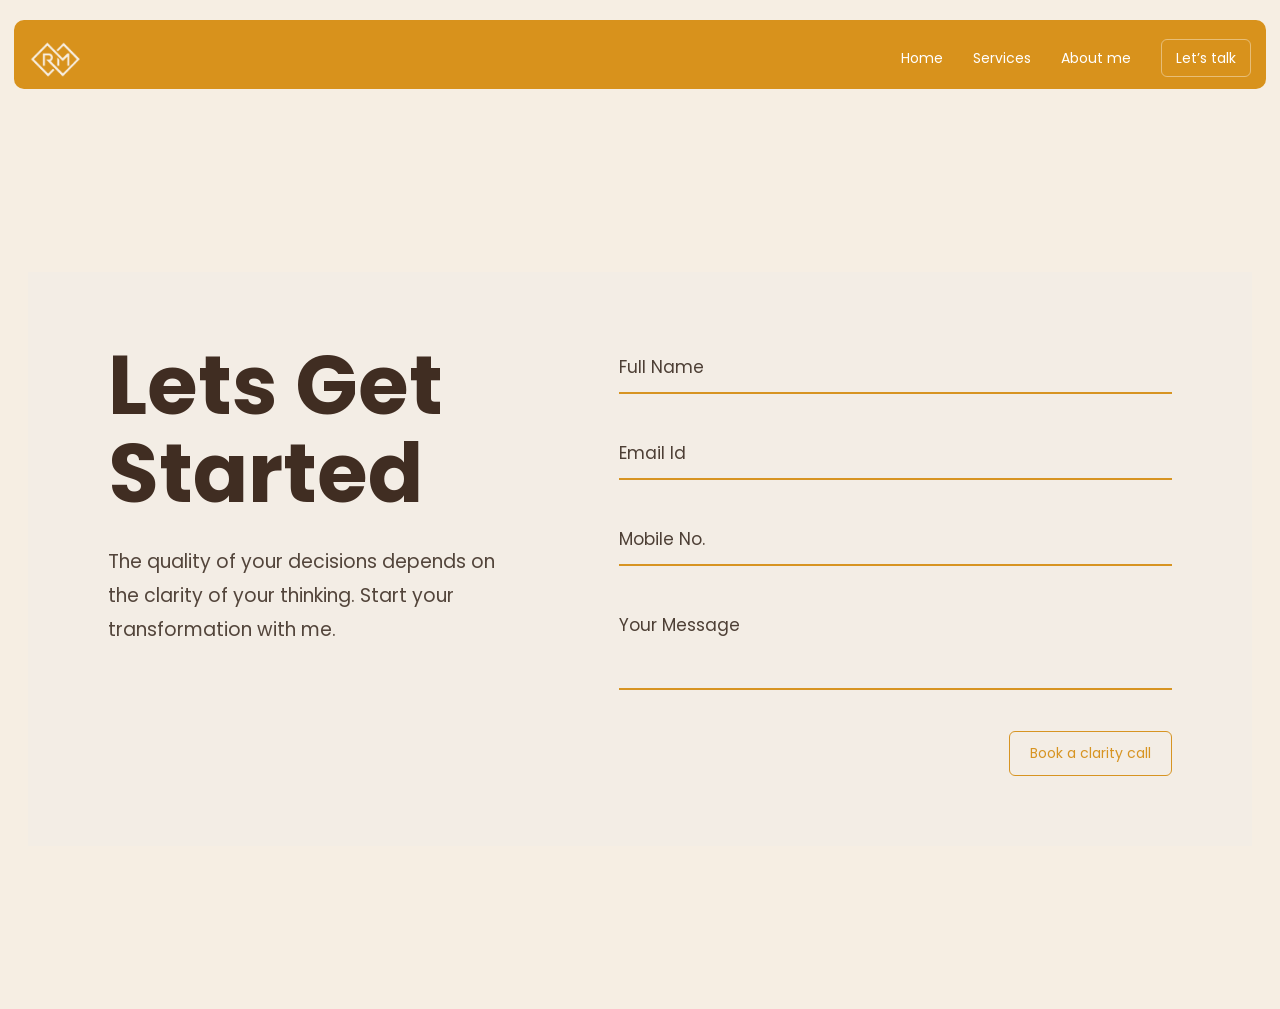
<file: form.html>
<!doctype html>
<html lang="en">
  <head>
    <meta charset="UTF-8" />
    <meta name="viewport" content="width=device-width, initial-scale=1.0" />
    <title>Services</title>
    <link rel="icon" type="image/png" href="assets/images/logo-navbar.png" />
    <link rel="stylesheet" href="assets/css/style.css" />
 
    <style></style>
  </head>
  <body>
    <header class="rm-header">
  <nav class="rm-navbar">

    <!-- FIX: checkbox outside -->
    <input type="checkbox" id="rm-toggle">

    <div class="rm-nav-top">
      <div class="rm-logo">
        <img src="assets/images/rachna-logo.png" alt="logo">
      </div>

      <!-- hamburger -->
      <label for="rm-toggle" class="rm-hamburger">☰</label>
    </div>

    <ul class="rm-menu">
      <li><a href="index.html">Home</a></li>
      <li><a href="services.html">Services</a></li>
      <li><a href="about.html">About me</a></li>
      <li><a href="form.html" class="rm-btn">Let’s talk</a></li>
    </ul>

  </nav>
</header>
    <section class="rm-contact-page">
      <div class="rm-contact-box">
        <!-- Left Side -->
        <div class="rm-contact-left">
          <h1>Lets Get<br />Started</h1>

          <p>
            The quality of your decisions depends on the clarity of your
            thinking. Start your transformation with me.
          </p>
        </div>

        <!-- Right Side -->
        <div class="rm-contact-right">
          <form>
            <div class="rm-field">
              <input type="text" placeholder="Full Name" />
            </div>

            <div class="rm-field">
              <input type="email" placeholder="Email Id" />
            </div>

            <div class="rm-field">
              <input type="text" placeholder="Mobile No." />
            </div>

            <div class="rm-field">
              <textarea placeholder="Your Message"></textarea>
            </div>

            <div class="rm-btn-area">
              <button type="submit" class="rm-outline-btn">
                Book a clarity call
              </button>

              <!-- <button type="submit" class="rm-fill-btn">
                Book a clarity call
              </button> -->
            </div>
          </form>
        </div>
      </div>
    </section>
  </body>
</html>
</file>
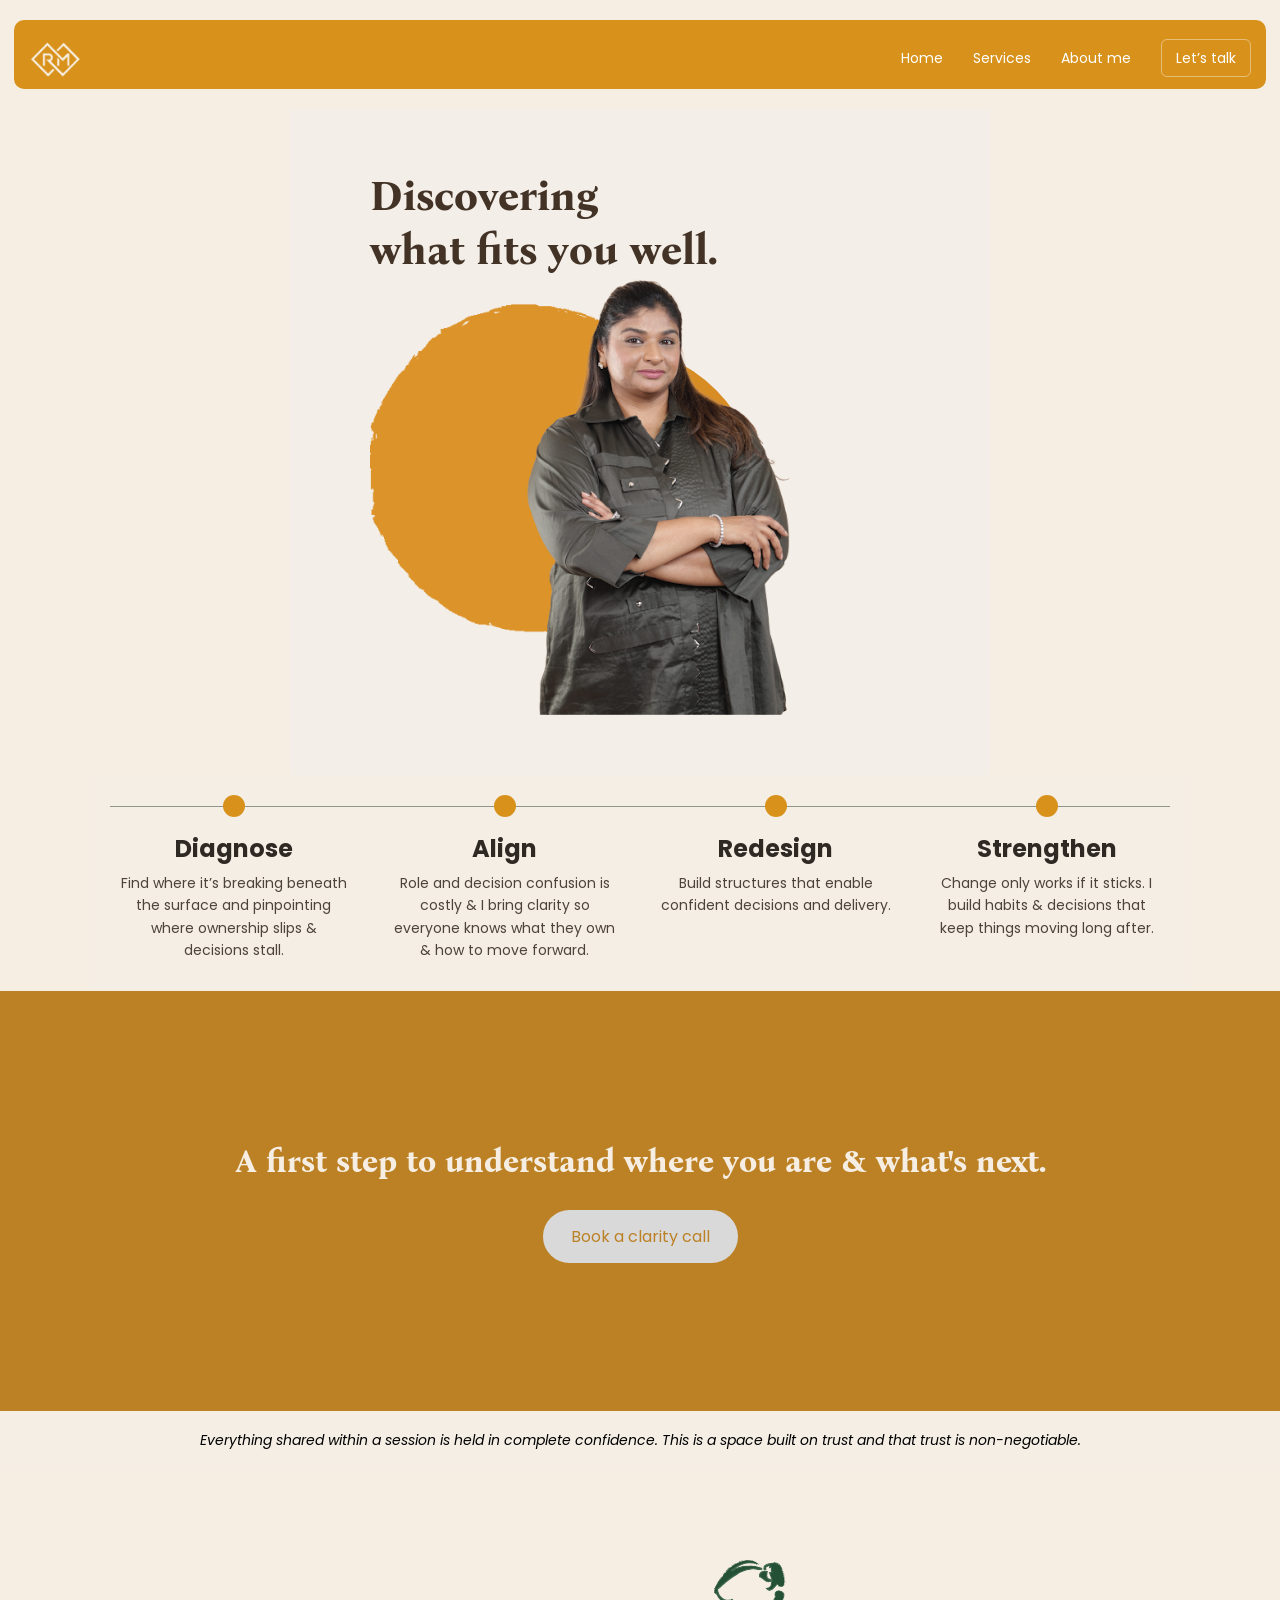
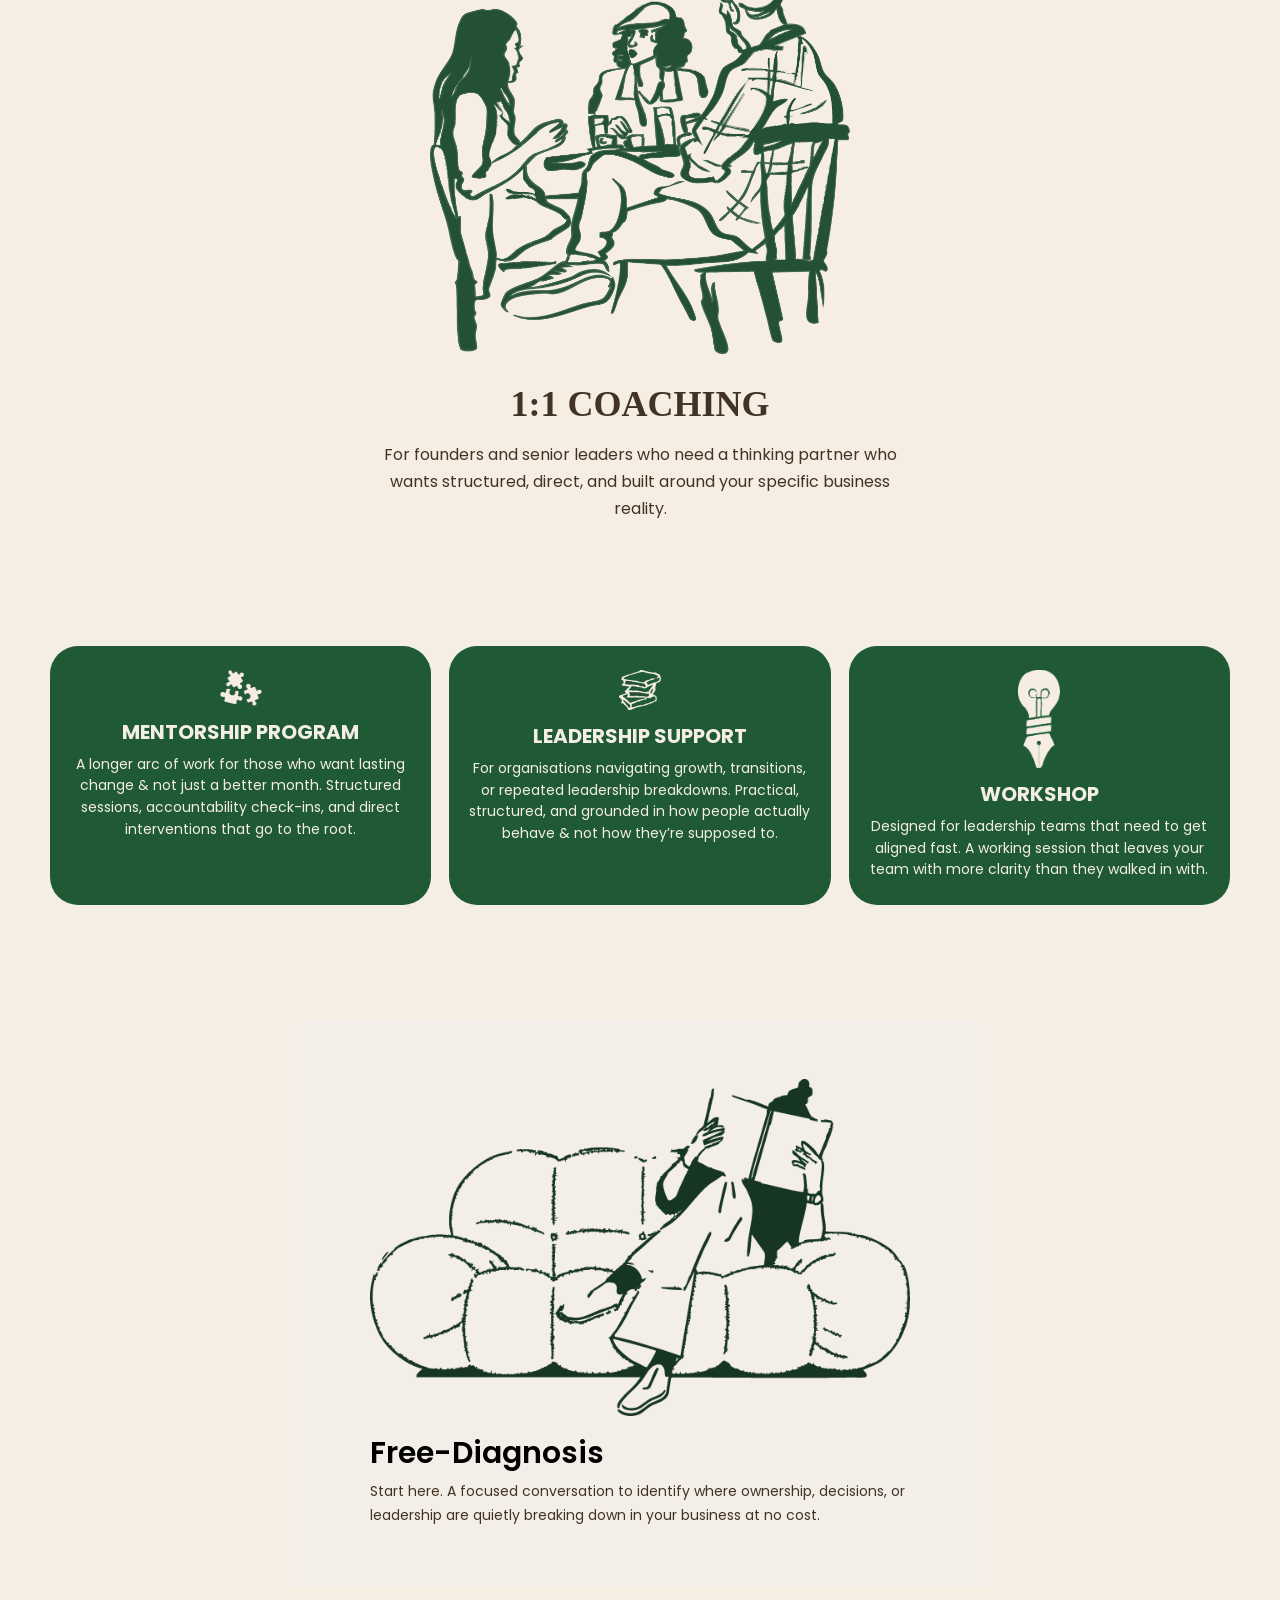
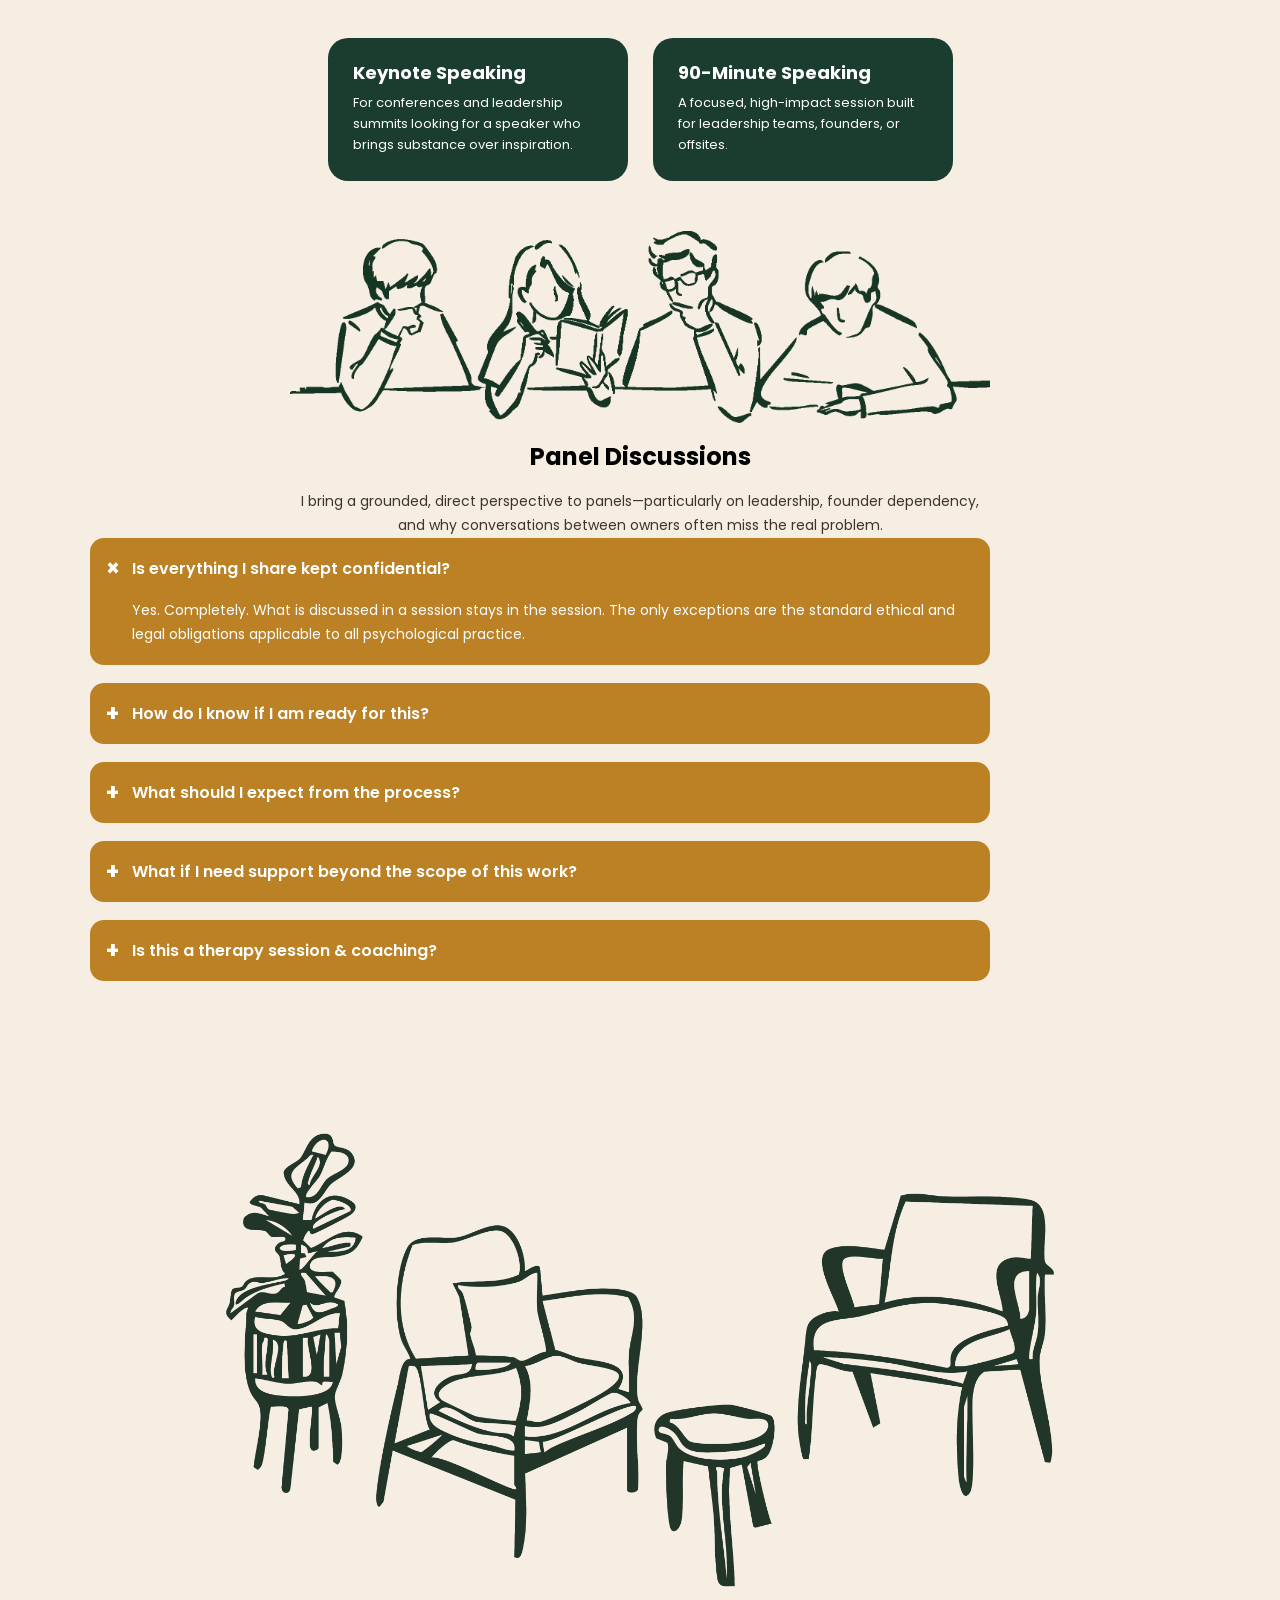
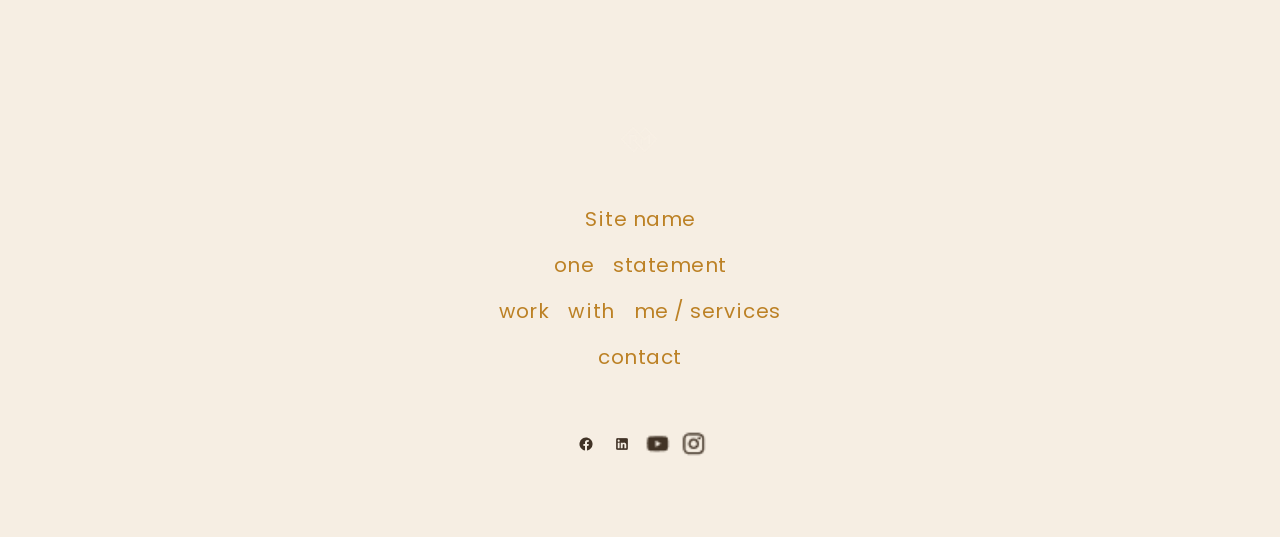
<file: services.html>
<!doctype html>
<html lang="en">
  <head>
    <meta charset="UTF-8" />
    <meta name="viewport" content="width=device-width, initial-scale=1.0" />
    <title>Services</title>
    <link rel="icon" type="image/png" href="assets/images/logo-navbar.png" />
    <link rel="stylesheet" href="assets/css/style.css" />

    <style></style>
  </head>
  <body>
    <header class="rm-header">
      <nav class="rm-navbar">
        <!-- FIX: checkbox outside -->
        <input type="checkbox" id="rm-toggle" />

        <div class="rm-nav-top">
          <div class="rm-logo">
            <img src="assets/images/rachna-logo.png" alt="logo" />
          </div>

          <!-- hamburger -->
          <label for="rm-toggle" class="rm-hamburger">☰</label>
        </div>

        <ul class="rm-menu">
          <li><a href="index.html">Home</a></li>
          <li><a href="services.html">Services</a></li>
          <li><a href="about.html">About me</a></li>
          <li><a href="form.html" class="rm-btn">Let’s talk</a></li>
        </ul>
      </nav>
    </header>
    <div class="sg-hero">
      <div class="sg-hero__content">
        <h1 class="sg-hero__title">
          Discovering <br />
          what fits you well.
        </h1>
      </div>

      <div class="sg-hero__visual">
        <div class="sg-hero__circle"></div>
        <img
          src="assets/images/rachna-wali.png"
          alt="Person"
          class="sg-hero__image"
        />
      </div>
    </div>
    <section class="xme-process">
      <div class="xme-process__grid">
        <div class="xme-process__line"></div>

        <div class="xme-process__item">
          <span class="xme-process__dot"></span>
          <h3>Diagnose</h3>
          <p>
            Find where it’s breaking beneath the surface and pinpointing where
            ownership slips & decisions stall.
          </p>
        </div>

        <div class="xme-process__item">
          <span class="xme-process__dot"></span>
          <h3>Align</h3>
          <p>
            Role and decision confusion is costly & I bring clarity so everyone
            knows what they own & how to move forward.
          </p>
        </div>

        <div class="xme-process__item">
          <span class="xme-process__dot"></span>
          <h3>Redesign</h3>
          <p>Build structures that enable confident decisions and delivery.</p>
        </div>

        <div class="xme-process__item">
          <span class="xme-process__dot"></span>
          <h3>Strengthen</h3>
          <p>
            Change only works if it sticks. I build habits & decisions that keep
            things moving long after.
          </p>
        </div>
      </div>
    </section>

    <section class="cta-section">
      <div class="cta-top">
        <h2>A first step to understand where you are & what's next.</h2>
        <a href="form.html" class="btn-link">
          <button type="button">Book a clarity call</button>
        </a>
      </div>

      <section class="xme-note">
        <p class="xme-note__text">
          Everything shared within a session is held in complete confidence.
          This is a space built on trust and that trust is non-negotiable.
        </p>
      </section>

      <div class="coaching-box">
        <div class="coaching-image">
          <img src="assets/images/meeting-chair.png" alt="Coaching" />
        </div>
        <h3>1:1 COACHING</h3>
        <p>
          For founders and senior leaders who need a thinking partner who wants
          structured, direct, and built around your specific business reality.
        </p>
      </div>
    </section>
    <!-- <section class="services-section">
      <div class="services-grid">
        <div class="service-card">
          <img
            src="assets/images/Rachna Mohta-07.jpg"
            alt="Mentorship Program"
          />
          <h3>MENTORSHIP PROGRAM</h3>
          <p>
            A longer arc of work for those who want lasting change & not just a
            better month. Structured sessions, accountability check-ins, and
            direct interventions that go to the root.
          </p>
        </div>
        <div class="service-card">
          <img
            src="assets/images/Rachna Mohta-06.jpg"
            alt="Leadership Support"
          />
          <h3>LEADERSHIP SUPPORT</h3>
          <p>
            For organisations navigating growth, transitions, or repeated
            leadership breakdowns. Practical, structured, and grounded in how
            people actually behave & not how they're supposed to.
          </p>
        </div>
        <div class="service-card">
          <img src="assets/images/Rachna Mohta-05.jpg" alt="Workshop" />
          <h3>WORKSHOP</h3>
          <p>
            Designed for leadership teams that need to get aligned fast. A
            working session that leaves your team with more clarity than they
            walked in with.
          </p>
        </div>
      </div>
      <div class="bottom-service">
        <img src="assets/images/Rachna Mohta-02.jpg" alt="Free Diagnosis" />
        <h3>FREE-DIAGNOSIS</h3>
        <p>
          Start here. A focused conversation to identify where ownership,
          decisions, or leadership are quietly breaking down in your business,
          at no cost.
        </p>
      </div>
    </section> -->
    <!-- <section class="speaking-section">
      <div class="speaking-grid">
        <div class="talk-card">
          <img src="assets/images/Rachna Mohta-03.jpg" alt="Keynote Speaking" />
          <h3>KEYNOTE SPEAKING</h3>
          <p>
            For conferences and leadership summits looking for a speaker who
            brings substance over inspiration. I speak on ownership,
            decision-making, and why most business problems are actually
            people-structure problems.
          </p>
        </div>
        <div class="talk-card">
          <img
            src="assets/images/Rachna Mohta-04.jpg"
            alt="90 Minute Speaking"
          />
          <h3>90-MINUTE SPEAKING</h3>
          <p>
            A focused, high-impact session built for leadership teams, founder
            circles, or offsites. Short enough to stay sharp throughout.
          </p>
        </div>
      </div>
      <div class="panel-card">
        <img src="assets/images/Rachna Mohta-05.jpg" alt="Panel Discussions" />
        <h3>PANEL DISCUSSIONS</h3>
        <p>
          I bring a grounded, contrarian perspective to panels— particularly on
          leadership, founder dependency, and why conventional business advice
          often misses the real problem.
        </p>
      </div>
    </section> -->

    <section class="xme-services">
      <div class="xme-services__grid">
        <div class="xme-services__card">
          <div class="xme-services__icon">
            <img src="assets/images/setting.png" alt="Mentorship Program" />
          </div>
          <h3>Mentorship Program</h3>
          <p>
            A longer arc of work for those who want lasting change & not just a
            better month. Structured sessions, accountability check-ins, and
            direct interventions that go to the root.
          </p>
        </div>

        <div class="xme-services__card">
          <div class="xme-services__icon">
            <img src="assets/images/book.png" alt="Leadership Support" />
          </div>
          <h3>Leadership Support</h3>
          <p>
            For organisations navigating growth, transitions, or repeated
            leadership breakdowns. Practical, structured, and grounded in how
            people actually behave & not how they’re supposed to.
          </p>
        </div>

        <div class="xme-services__card">
          <div class="xme-services__icon">
            <img src="assets/images/pen.png" alt="Workshop" />
          </div>
          <h3>Workshop</h3>
          <p>
            Designed for leadership teams that need to get aligned fast. A
            working session that leaves your team with more clarity than they
            walked in with.
          </p>
        </div>
      </div>
    </section>

    <section class="faq-section">
      <!-- <div class="faq-top">
        <h2>Boundaries & Safety</h2>
        <p>
          Everything shared within a session is held in complete confidence.<br />
          This is a space built on trust and that trust is non-negotiable.
        </p>
      </div> -->

      <!-- SG UNIQUE LAYOUT START -->

      <section class="sg-hero">
        <img
          src="assets/images/styling-study.png"
          alt="illustration"
          class="sg-hero-img"
        />
        <h2 class="sg-title">Free-Diagnosis</h2>
        <p class="sg-text">
          Start here. A focused conversation to identify where ownership,
          decisions, or leadership are quietly breaking down in your business at
          no cost.
        </p>
      </section>

      <section class="sg-cards">
        <div class="sg-card">
          <h3 class="sg-card-title">Keynote Speaking</h3>
          <p class="sg-card-text">
            For conferences and leadership summits looking for a speaker who
            brings substance over inspiration.
          </p>
        </div>

        <div class="sg-card">
          <h3 class="sg-card-title">90-Minute Speaking</h3>
          <p class="sg-card-text">
            A focused, high-impact session built for leadership teams, founders,
            or offsites.
          </p>
        </div>
      </section>

      <section class="sg-panel">
        <img
          src="assets/images/bandar-mama.png"
          alt="panel"
          class="sg-panel-img"
        />
        <h3 class="sg-panel-title">Panel Discussions</h3>
        <p class="sg-panel-text">
          I bring a grounded, direct perspective to panels—particularly on
          leadership, founder dependency, and why conversations between owners
          often miss the real problem.
        </p>
      </section>
      <div class="faq-wrapper">
        <details class="faq-item" open>
          <summary>Is everything I share kept confidential?</summary>
          <p>
            Yes. Completely. What is discussed in a session stays in the
            session. The only exceptions are the standard ethical and legal
            obligations applicable to all psychological practice.
          </p>
        </details>
        <details class="faq-item">
          <summary>How do I know if I am ready for this?</summary>
          <p>
            If you're asking that question, you probably are. The clarity call
            exists precisely for this—to figure out together whether this is the
            right fit and right time.
          </p>
        </details>
        <details class="faq-item">
          <summary>What should I expect from the process?</summary>
          <p>
            Before we begin, you'll know exactly what the work involves, the
            structure of the process, boundaries, and what progress looks like.
          </p>
        </details>
        <details class="faq-item">
          <summary>
            What if I need support beyond the scope of this work?
          </summary>
          <p>
            This work is not a substitute for clinical therapy or psychiatric
            care. If at any point that is what's needed, I will say so directly
            and help you find the right resource.
          </p>
        </details>
        <details class="faq-item">
          <summary>Is this a therapy session & coaching?</summary>
          <p>
            This is structured advisory work. We don't dig into your past or
            process emotions. We look at how you're currently thinking,
            deciding, and operating.
          </p>
        </details>
      </div>
      <div class="faq-image">
        <img src="assets/images/seating-chear.png" alt="Chairs Illustration" />
      </div>
      <div class="footer">
        <div class="moro-naka">
          <img src="assets/images/rm-logo.png" alt="moro-naka" />
        </div>
        <div class="footer-p">
          <p>
            <span>S</span><span>i</span><span>t</span><span>e</span>
            <span>n</span><span>a</span><span>m</span><span>e</span>
          </p>
          <p>
            <span>o</span><span>n</span><span>e</span>
            <span> </span>
            <span>s</span><span>t</span><span>a</span><span>t</span
            ><span>e</span><span>m</span><span>e</span><span>n</span
            ><span>t</span>
          </p>
          <p>
            <span>w</span><span>o</span><span>r</span><span>k</span>
            <span> </span>
            <span>w</span><span>i</span><span>t</span><span>h</span>
            <span></span>
            <span>m</span><span>e</span>
            <span> / </span>
            <span>s</span><span>e</span><span>r</span><span>v</span
            ><span>i</span><span>c</span><span>e</span><span>s</span>
          </p>
          <p>
            <span>c</span><span>o</span><span>n</span><span>t</span
            ><span>a</span><span>c</span><span>t</span>
          </p>
        </div>
        <div class="social">
          <a href="https://www.facebook.com/rachnamohtamimani/" target="_blank">
            <img src="assets/images/fb-icon.png" alt="Facebook" />
          </a>
          <a href="https://www.linkedin.com/in/rachnamimani/" target="_blank">
            <img src="assets/images/ln-icon.png" alt="LinkedIn" />
          </a>
          <a href="https://www.youtube.com/" target="_blank">
            <img src="assets/images/youtube-icon.png" alt="YouTube" />
          </a>
          <a
            href="https://www.instagram.com/rachnaselfmasterycoach?igsh=azJvY29iYnFjdnJ5"
            target="_blank"
          >
            <img src="assets/images/instagram-icon.png" alt="Instagram" />
          </a>
        </div>
      </div>
    </section>
  </body>
</html>
</file>
<file: assets/css/style.css>
/* about */
@import url("https://fonts.googleapis.com/css2?family=Bona+Nova:ital,wght@0,400;0,700;1,400;1,700&family=Poppins:wght@400;500;600;700&display=swap");
* {
  margin: 0;
  padding: 0;
  box-sizing: border-box;
}
body {
  font-family: "Poppins", "Bona Nova";
  background-color: #d9d9d9;
  overflow-x: hidden;
}
img {
  width: 100%;
  display: block;
}
section {
  width: 100%;
}
h1,
h2,
h3 {
  font-weight: 700;
  line-height: 1.15;
}
p {
  line-height: 1.7;
}
.hero {
  width: 90%;
  max-width: 1200px;
  margin: 60px auto;
  position: relative;
}
.hero img {
  width: 100%;
  display: block;
}
.about-hero-text {
  /* position: absolute; */
  top: 62%;
  /* left: 77%; */
  transform: translate(0, -50%);
  text-align: left;
  padding-left: 10px;
  width: 657px;
  max-width: 951px;
}
.about-hero-text h1 {
  font-size: 42px;
  color: #245136;
  line-height: -2;
  margin-bottom: 18px;
}
.about-hero-text p {
  font-size: 18px;
  color: #000;
  line-height: 1.6;
}
.rm-about-section {
  width: 100%;

  padding: 38px 0 55px;
}

.rm-about-grid {
  width: 82%;
  max-width: 1120px;
  margin: 0 auto;
  display: grid;
  grid-template-columns: 1.08fr 0.92fr;
  grid-template-rows: auto auto;
  column-gap: 22px;
  row-gap: 18px;
  align-items: start;
}

/* top left text */
.rm-about-text-top {
  align-self: end;
  text-align: right;
  padding-right: 18px;
  padding-bottom: 301px;
}

.rm-about-text-top h2 {
  font-size: 58px;
  line-height: 1.03;
  letter-spacing: -1.2px;
  color: #3e3028;
  margin: 0 0 12px;
  font-weight: 700;
}

.rm-about-text-top p {
  font-size: 14px;
  line-height: 1.35;
  color: #66584d;
  margin: 0;
}

/* top right image */
.rm-about-image-top img {
  width: 100%;
  height: 614px;
  object-fit: cover;
  border-radius: 14px;
  display: block;
  border: 1px solid rgba(42, 83, 52, 0.55);
}

/* bottom left image */
.rm-about-image-bottom {
  position: relative;
}

.rm-about-main-image {
  width: 100%;
  height: 470px;
  object-fit: cover;
  display: block;
  border-radius: 14px;
  border: 1px solid rgba(42, 83, 52, 0.35);
}

/* plant image */
.rm-about-plant-image {
  width: 121px;
  position: absolute;
  left: -74px;
  bottom: -114px;
}

/* bottom right text */
.rm-about-text-bottom {
  align-self: start;
  padding-top: 65px;
}

.rm-about-small-text {
  font-size: 14px;
  line-height: 1.45;
  color: #66584d;
  margin: 0 0 12px;
  max-width: 420px;
}

.rm-about-text-bottom h3 {
  font-size: 56px;
  line-height: 1.04;
  letter-spacing: -1px;
  color: #3e3028;
  margin: 0;
  font-weight: 700;
  max-width: 440px;
}

/* responsive */
@media (max-width: 992px) {
  .rm-about-grid {
    width: 90%;
    grid-template-columns: 1fr;
    row-gap: 28px;
  }

  .rm-about-text-top,
  .rm-about-text-bottom {
    text-align: center;
    padding: 0;
  }

  .rm-about-text-top h2,
  .rm-about-text-bottom h3 {
    font-size: 36px;
  }

  .rm-about-image-top img,
  .rm-about-main-image {
    height: auto;
  }

  .rm-about-small-text {
    max-width: 100%;
  }

  .rm-about-plant-image {
    display: none;
  }
}

.service-row {
  width: 100%;
  display: flex;
  justify-content: center;
  align-items: flex-end;
  gap: 60px;
  padding: 80px 5%;
}

.reverse {
  flex-direction: row;
}

.service-image {
  width: 600px;
  max-width: 100%;
}

.service-image img {
  height: auto;
  border-radius: 8px;
}

.service-text {
  max-width: 380px;
}

.service-text h2 {
  font-size: 34px;
  margin-bottom: 15px;
}

.service-text p {
  font-size: 18px;
}

.align-right {
  text-align: right;
}

.cta-box {
  width: 100%;
  min-height: 700px;
  background: #db9221;
  display: flex;
  justify-content: center;
  align-items: center;
  padding: 20px;
}

.cta-content {
  text-align: center;
}

.cta-content p {
  font-family: "Bona Nova", serif;
  color: #fff;
  font-size: 26px;
  margin-bottom: 25px;
}

.cta-content button {
  border: none;
  background: #fff;
  color: #bc8125;
  padding: 14px 28px;
  font-size: 16px;
  cursor: pointer;
  border-radius: 6px;
  font-weight: 600;
}

.moro-naka {
  width: 42px;
  height: 41px;
  margin: 0 auto;
}

.moro-naka img {
  width: 100%;
  height: 100%;
  display: block;
  object-fit: contain;
  /* background-color: #000; */
}
.footer-area {
  width: 100%;
  min-height: 100vh;
  padding: 60px 20px;
  display: flex;
  flex-direction: column;
  align-items: center;
  justify-content: center;
}

.footer-illustration {
  width: 740px;
  max-width: 100%;
  margin-bottom: 40px;
}

.footer-content {
  text-align: center;
}

.footer-content h2 {
  font-size: 34px;
  margin-bottom: 10px;
}

.footer-content p {
  color: #d9d9d9;
  margin-bottom: 20px;
}

.footer-links {
  display: flex;
  justify-content: center;
  gap: 18px;
  flex-wrap: wrap;
  margin-bottom: 18px;
}
.footer-links a {
  color: #222;
  text-decoration: none;
}

.social-icons {
  display: flex;
  justify-content: center;
  gap: 16px;
  margin-top: 10px;
}
.social-icons img {
  width: 24px;
  height: 24px;
}
@media (max-width: 992px) {
  .hero-text h1 {
    font-size: 34px;
  }

  .about-grid {
    grid-template-columns: 1fr;
    gap: 50px;
  }

  .about-text-bottom {
    text-align: left;
  }

  .service-row {
    flex-direction: column;
    align-items: center;
    text-align: center;
  }

  .align-right {
    text-align: center;
  }

  .plant-img {
    left: 0;
    bottom: -20px;
  }

  .cta-box {
    min-height: 500px;
  }
}
@media (max-width: 576px) {
  .hero {
    width: 95%;
    margin: 30px auto;
  }

  .hero-text {
    position: static;
    transform: none;
    max-width: 100%;
    padding: 20px 0 0;
  }

  .hero-text h1 {
    font-size: 28px;
  }

  .hero-text p {
    font-size: 16px;
  }

  .about-text-top h2,
  .about-text-bottom h3 {
    font-size: 34px;
  }

  .service-text h2 {
    font-size: 28px;
  }

  .service-text p,
  .about-text-top p,
  .about-text-bottom .small {
    font-size: 16px;
  }

  .cta-box {
    min-height: 380px;
  }

  .cta-content p {
    font-size: 20px;
  }

  .footer-content h2 {
    font-size: 26px;
  }

  .social-icons img {
    width: 20px;
    height: 20px;
  }
}

@import url("https://fonts.googleapis.com/css2?family=Bona+Nova:ital,wght@0,400;0,700;1,400;1,700&family=Bona+Nova+SC:wght@400;700&family=Poppins:wght@400;500&display=swap");
* {
  margin: 0;
  padding: 0;
  box-sizing: border-box;
}
body {
  background: #d9d9d9;
  font-family: "Poppins";
}
.navbar {
  width: 90%;
  max-width: 2275px;
  margin: 25px auto;
  background: #db9222;
  border-radius: 8px;
  display: flex;
  align-items: center;
  justify-content: space-between;
  padding: 15px 25px;
}
.logo img {
  width: 60px;
}
.nav-right {
  display: flex;
  align-items: center;
  gap: 25px;
}
.menu {
  display: flex;
  list-style: none;
  gap: 30px;
}
.menu a {
  text-decoration: none;
  color: #f6eee3;
  font-weight: 500;
}
.contact img {
  width: 24px;
  cursor: pointer;
}
.menu-toggle {
  display: none;
  font-size: 26px;
  color: #fff;
  cursor: pointer;
}
.heading {
  font-family: "Bona Nova";
  font-size: 50px;
  color: #433326;
  margin: 40px 18%;
}

.btn-link {
  text-decoration: none;
  display: inline-block;
}

.btn-link button {
  background: #bc8125;
  color: #fff;
  border: none;
  padding: 14px 28px;
  font-size: 16px;
  font-family: "Poppins", sans-serif;
  border-radius: 30px;
  cursor: pointer;
  transition: 0.3s ease;
  white-space: nowrap;
}

.btn-link button:hover {
  background: #bc8125;
  transform: translateY(-2px);
}
@media (max-width: 992px) {
  .btn-link button {
    padding: 12px 24px;
    font-size: 15px;
  }
}
@media (max-width: 768px) {
  .btn-link {
    width: 100%;
    text-align: center;
  }

  .btn-link button {
    width: 100%;
    max-width: 300px;
    padding: 12px 20px;
    font-size: 14px;
  }
}
@media (max-width: 480px) {
  .btn-link button {
    max-width: 100%;
    font-size: 13px;
    padding: 10px 18px;
  }
}

/* Layout */
.clarity {
  display: flex;
  align-items: center;
  justify-content: space-between;
  gap: 40px;
  max-width: 1200px;
  margin: 60px auto;
  padding: 40px;
  background: #f6eee3;
  border-radius: 12px;
}

/* Image */
.clarity__image {
  flex: 1;
  text-align: center;
}

.clarity__image img {
  max-width: 891px;
  width: 100%;
  height: auto;
  display: block;
  margin: 0 auto;
}

/* Content */
.clarity__content {
  flex: 1;
  color: #433326;
}

.clarity__content h1 {
  font-size: 42px;
  line-height: 1.2;
  margin-bottom: 16px;
}

.clarity__content p {
  font-size: 16px;
  line-height: 1.7;
}

/* Button */
.btn {
  display: inline-block;
  margin-top: 20px;
  padding: 12px 22px;
  border: 1px solid #433326;
  border-radius: 6px;
  text-decoration: none;
  color: #433326;
  transition: 0.3s;
}

.btn:hover {
  background: #433326;
  color: #fff;
}

/* Tablet + Mobile */
@media (max-width: 992px) {
  .clarity {
    flex-direction: column;
    text-align: center;
    gap: 24px;
  }

  .clarity__image {
    order: 1;
  }

  .clarity__content {
    order: 2;
  }

  .clarity__content h1 {
    font-size: 32px;
  }
}

/* Mobile */
@media (max-width: 576px) {
  .clarity {
    padding: 20px;
    margin: 20px;
  }

  .clarity__image img {
    max-width: 260px;
  }

  .clarity__content h1 {
    font-size: 24px;
  }

  .btn {
    width: 100%;
  }
}

/* ===== Hero Wrapper ===== */
.rm-hero-wrapper {
  width: 100%;
  background: #f6eee3;
  padding: 0 20px;
  overflow: hidden;
}

/* ===== Hero Container ===== */
.rm-hero-container {
  max-width: 1200px;
  min-height: 735px;
  margin: 0 auto;
  display: flex;
  align-items: center;
  justify-content: center;
  gap: 0;
}

/* ===== Image ===== */
.rm-hero-image {
  flex: 0 0 386px;
  display: flex;
  align-items: flex-end;
  justify-content: center;
}

.rm-hero-image img {
  width: 386px;
  height: 735px;
  display: block;
  object-fit: contain;
}

/* ===== Content ===== */
.rm-hero-content {
  flex: -2 0 430px;
  margin-left: 10px;
}

.rm-hero-content h1 {
  margin: 0 0 8px;
  font-family: "Bona Nova SC", serif;
  font-size: 48px;
  line-height: 1.06;
  font-weight: 700;
  color: #2f5b39;
}

.rm-hero-content p {
  margin: 0;
  font-size: 16px;
  line-height: 1.5;
  color: #333333;
}

/* ===== Small Laptop ===== */
@media (max-width: 1024px) {
  .rm-hero-container {
    min-height: auto;
    padding: 50px 0;
  }

  .rm-hero-image {
    flex-basis: 340px;
  }

  .rm-hero-image img {
    width: 340px;
    height: auto;
  }

  .rm-hero-content {
    flex-basis: 380px;
  }

  .rm-hero-content h1 {
    font-size: 38px;
  }
}

/* ===== Tablet ===== */
@media (max-width: 768px) {
  .rm-hero-container {
    flex-direction: column;
    text-align: center;
    padding: 40px 0;
  }

  .rm-hero-image,
  .rm-hero-content {
    flex: none;
  }

  .rm-hero-content {
    margin-left: 0;
    max-width: 520px;
  }

  .rm-hero-image img {
    width: 300px;
    height: auto;
  }

  .rm-hero-content h1 {
    font-size: 32px;
  }
}

/* ===== Mobile ===== */
@media (max-width: 576px) {
  .rm-hero-wrapper {
    padding: 0 16px;
  }

  .rm-hero-container {
    padding: 28px 0;
  }

  .rm-hero-image img {
    width: 220px;
  }

  .rm-hero-content h1 {
    font-size: 26px;
    line-height: 1.15;
  }

  .rm-hero-content p {
    font-size: 14px;
  }
}

.study-table-image {
  flex: 1;
  display: flex;
  justify-content: flex-end;
}
.study-table-image img {
  width: 100%;
  max-width: 1002px;
  aspect-ratio: 1002 / 564;
  height: auto;
}
@media (max-width: 768px) {
  .menu {
    display: none;
    flex-direction: column;
    position: absolute;
    top: 70px;
    right: 20px;
    background: #db9222;
    padding: 15px;
    border-radius: 8px;
  }
  .menu-toggle {
    display: block;
  }
  .contact {
    display: none;
  }
  .hero {
    flex-direction: column;
    text-align: center;
  }
  .study-table-image {
    justify-content: center;
  }
  .home-hero-text {
    font-size: 40px;
  }
}

.zigzag-cards {
  max-width: 1400px;
  margin: 0 auto;
  padding: 60px 20px;
  background: #f6eee3;
  margin-top: -34px;
}

.zig-card {
  width: 320px;
}
/* 
.zig-card img {
  width: 100%;
  height: auto;
  display: block;
} */


.zig-card img {
    width: 791px;
    height: 592px;
    display: block;
}

/* Desktop zigzag */
.card-1 {
  margin-left: 32%;
}

.card-2 {
  margin-top: 103px;
  margin-left: -7%;
}

.card-3 {
  margin-top: 60px;
  margin-left: 39%;
}

/* Laptop */
@media (max-width: 1024px) {
  .zig-card {
    width: 260px;
  }

  .card-1 {
    margin-left: 48%;
  }

  .card-2 {
    margin-left: 8%;
  }

  .card-3 {
    margin-left: 42%;
  }
}

/* Tablet + Mobile */
@media (max-width: 768px) {
  .zigzag-cards {
    display: flex;
    flex-direction: column;
    align-items: center;
    gap: 20px;
    padding: 30px 16px;
  }

  .zig-card {
    width: 100%;
    max-width: 280px;
    margin: 0 !important;
  }
}

/* Mobile */
@media (max-width: 480px) {
  .zigzag-cards {
    gap: 16px;
    padding: 24px 12px;
  }

  .zig-card {
    max-width: 220px;
  }
}

.clarity-section {
  width: 100%;
  min-height: 100vh;
  display: flex;
  justify-content: center;
  align-items: center;
  padding: 40px 20px;
}

.container {
  width: 100%;
  max-width: 1400px;
  min-height: 900px;
  position: relative;
}

.item,
.center-text,
.footer-text {
  opacity: 0;
  position: absolute;
  animation: popupText 1s cubic-bezier(0.17, 0.89, 0.32, 1.28) forwards;
}

.item {
  width: 309px;
  text-align: center;
}

.item h2 {
  font-size: 32px;
  margin-bottom: 10px;
  font-family: "poppins";
}

.item p {
  font-size: 15px;
  line-height: 1.7;
  margin-right: -211px;
}

.top-left {
  top: 50px;
  left: 0;
  animation-delay: 0.2s;
}

.top-center {
  top: -8%;
  left: 45%;
  transform: translateX(-50%);
  animation-delay: 0.6s;
}

.top-right {
  top: 50px;
  right: 0;
  animation-delay: 1s;
}

.mid-left {
  top: 254px;
  left: -127px;
  animation-delay: 1.4s;
}

.mid-right {
  top: 271px;
  right: -79px;
  animation-delay: 1.8s;
}

.bottom-left {
  bottom: 341px;
  left: 0;
  animation-delay: 2.2s;
}

.bottom-right {
  bottom: 341px;
  right: 0;
  animation-delay: 2.6s;
  width: max-content;
}

.center-text {
  top: 26%;
  left: 22%;
  width: 100%;
  max-width: 850px;
  text-align: center;
  transform: translate(-50%, -50%);
  animation-delay: 3.1s;
}

.center-text h1 {
  font-size: 48px;
  line-height: 1.15;
  font-family: "Bona Nova Sc";
  margin: 0;
}

.footer-text {
  bottom: 43px;
  left: 31%;
  text-align: center;
  font-size: 64px;
  font-family: "Bona Nova Sc";
  animation: none !important;
  opacity: 1 !important;
}

@keyframes popupText {
  0% {
    opacity: 0;
    transform: translateY(80px) scale(0.4);
    filter: blur(8px);
  }

  60% {
    opacity: 1;
    transform: translateY(-12px) scale(1.08);
    filter: blur(0);
  }

  100% {
    opacity: 1;
    transform: translateY(0) scale(1);
    filter: blur(0);
  }
}

@media (max-width: 991px) {
  .container {
    display: flex;
    flex-direction: column;
    gap: 25px;
    min-height: auto;
    position: static;
  }

  .item,
  .center-text,
  .footer-text {
    position: static;
    transform: none !important;
    width: 100%;
    text-align: center;
    opacity: 1;
    animation: none;
  }

  .center-text h1 {
    font-size: 42px;
  }

  .footer-text {
    font-size: 24px;
  }
}

@media (max-width: 600px) {
  .center-text h1 {
    font-size: 30px;
    line-height: 1.3;
  }

  .item h2 {
    font-size: 24px;
  }

  .item p {
    font-size: 14px;
  }

  .footer-text {
    font-size: 20px;
  }
}

.services {
  text-align: center;
  padding: 5px 9px;
}
.services h1 {
  color: #bc8125;
  letter-spacing: 2px;
  margin-bottom: 40px;
}
.line-row {
  display: flex;
  justify-content: space-between;
  align-items: center;
  position: relative;
  margin: 60px auto;
  max-width: 1100px;
}
.line-row::before {
  content: "";
  position: absolute;
  top: 16px;
  left: 12%;
  right: 12%;
  width: 75%;
  height: 5px;
  background: #245136;
  z-index: 0;
}

.center-two {
  /* justify-content: center; */
  gap: 140px;
}
.service-item {
  width: 260px;
  text-align: center;
  position: relative;
  z-index: 2;
}
.dot {
  width: 34px;
  height: 34px;
  background: #bc8125;
  border-radius: 50%;
  margin: 0 auto 15px;
  top: -2px;
}

.service-item h3 {
  margin-bottom: 10px;
  font-size: 18px;
  color: #433326;
}
.service-item p {
  font-size: 14px;
  opacity: 0.8;
  line-height: 1.4;
}
@media (max-width: 768px) {
  .line-row {
    flex-direction: column;
    align-items: center;
  }
  .line-row::before {
    display: none;
  }
  .center-two {
    gap: 0;
  }
  .service-item {
    margin-bottom: 30px;
  }
}
.gallery {
  width: 100%;
  display: flex;
  justify-content: center;
  align-items: center;
  margin: 40px 0;
}

.gallery-grid {
  width: 1402px;
  height: 617px;
  display: flex;
  justify-content: center;
  align-items: center;
  overflow: hidden;
}

.gallery-grid img {
  width: 100%;
  height: 100%;
  object-fit: cover;
  object-position: center; /* optional: top / center / bottom */
  display: block;
}

.testimonial-section {
  background: #f6eee3;
  padding: 60px 20px;
  text-align: center;
  font-family: "Poppins", sans-serif;
}

.disclaimer {
  font-family: "Inter", sans-serif;
  font-weight: 500;
  font-style: italic;
  font-size: 18.51px;
  line-height: 150%;
  letter-spacing: 0%;
  text-align: center;
  color: #000;
  margin-bottom: 40px;
}

.cards {
  display: flex;
  justify-content: center;
  gap: 25px;
  /* flex-wrap: wrap; */
  margin-bottom: 60px;
}

.card {
  background: #bc8125;
  color: #fff;

  width: 312.56px;
  height: 152.68px;

  padding: 24.68px;
  border-radius: 9.25px;
  border: 0.77px solid transparent;

  display: flex;
  flex-direction: column;
  justify-content: space-between;
  gap: 12px;

  text-align: left;
}
.card p {
  font-family: "Poppins";
  font-weight: 500;
  font-style: normal;
  font-size: 18.51px;
  line-height: 150%;
  letter-spacing: 0%;
  margin-bottom: 15px;
  color: #fff;
}
.user {
  display: flex;
  align-items: center;
  gap: 10px;
}
.user img {
  width: 34.7px;
  height: 34.7px;
  border-radius: 50%;
}
.user h4 {
  font-size: 12px;
  margin: 0;
}
.user span {
  font-size: 10px;
}

.illustration {
  display: flex;
  justify-content: center;
  align-items: center;
  margin: 80px 0;
}

.illustration img {
  width: 740px;
  object-fit: contain;
}

.footer {
  font-size: 12px;
}

.footer-p {
  width: 100%;
  text-align: center;
  padding: 30px;
  font-family: "Poppins";
}

.footer-p p {
  font-size: 20px;
  margin: 12px 0;
  line-height: 1.7;
  color: #bc8125;
  letter-spacing: 0.5px;
}

.footer-p p span {
  display: inline-block;
  min-width: 8px;
  opacity: 0;
  transform: translateY(18px);
  animation: fadeLetter 0.6s ease forwards;
}

.footer-p p .highlight {
  position: relative;
  color: #fff;
  font-weight: 600;
  padding: 0 4px;
  z-index: 1;
}

.footer-p p .highlight::before {
  content: "";
  position: absolute;
  left: 0;
  top: 50%;
  transform: translateY(-50%);
  width: 0%;
  height: 100%;
  background: #f6eee3;
  border-radius: 4px;
  z-index: -1;
  animation: highlightReveal 1.2s ease forwards;
}

.footer-p p span:nth-child(1) {
  animation-delay: 0.05s;
}
.footer-p p span:nth-child(2) {
  animation-delay: 0.1s;
}
.footer-p p span:nth-child(3) {
  animation-delay: 0.15s;
}
.footer-p p span:nth-child(4) {
  animation-delay: 0.2s;
}
.footer-p p span:nth-child(5) {
  animation-delay: 0.25s;
}
.footer-p p span:nth-child(6) {
  animation-delay: 0.3s;
}
.footer-p p span:nth-child(7) {
  animation-delay: 0.35s;
}
.footer-p p span:nth-child(8) {
  animation-delay: 0.4s;
}
.footer-p p span:nth-child(9) {
  animation-delay: 0.45s;
}
.footer-p p span:nth-child(10) {
  animation-delay: 0.5s;
}
.footer-p p span:nth-child(11) {
  animation-delay: 0.55s;
}
.footer-p p span:nth-child(12) {
  animation-delay: 0.6s;
}
.footer-p p span:nth-child(13) {
  animation-delay: 0.65s;
}
.footer-p p span:nth-child(14) {
  animation-delay: 0.7s;
}
.footer-p p span:nth-child(15) {
  animation-delay: 0.75s;
}
.footer-p p span:nth-child(16) {
  animation-delay: 0.8s;
}
.footer-p p span:nth-child(17) {
  animation-delay: 0.85s;
}
.footer-p p span:nth-child(18) {
  animation-delay: 0.9s;
}
.footer-p p span:nth-child(19) {
  animation-delay: 0.95s;
}
.footer-p p span:nth-child(20) {
  animation-delay: 1s;
}

.footer-p p .highlight::before {
  animation-delay: 1s;
}

@keyframes fadeLetter {
  to {
    opacity: 1;
    transform: translateY(0);
  }
}

@keyframes highlightReveal {
  0% {
    width: 0%;
    opacity: 0;
  }
  40% {
    width: 100%;
    opacity: 1;
  }
  100% {
    width: 100%;
    opacity: 1;
  }
}

@media (max-width: 767px) {
  .footer-p {
    padding: 15px;
  }

  .footer-p p {
    font-size: 16px;
    line-height: 1.5;
  }
}

@media (min-width: 768px) and (max-width: 1023px) {
  .footer-p {
    padding: 20px;
  }

  .footer-p p {
    font-size: 18px;
  }
}

@media (min-width: 1024px) {
  .footer-p p {
    font-size: 20px;
  }
}
.social {
  display: flex;
  justify-content: center;
  gap: 10px;
  margin-top: 15px;
}

.social span {
  display: inline-flex;
}

.social img {
  width: 26px;
  height: 26px;
  border-radius: 2.6px;
  object-fit: contain;
}
@media (max-width: 768px) {
  .cards {
    flex-direction: column;
    align-items: center;
  }

  .illustration img {
    width: 220px;
  }
}

@import url("https://fonts.googleapis.com/css2?family=Bona+Nova:wght@400;600&display=swap");
* {
  margin: 0;
  padding: 0;
  box-sizing: border-box;
}
body {
  background: #f6eee3;
}
.sg-hero {
  /* display: flex; */
  align-items: center;
  justify-content: space-evenly;
  background: #f3eee7;
  padding: 60px 80px;
  overflow: hidden;
  position: relative;
}

.sg-hero__title {
  font-family: "Bona Nova", serif;
  font-size: 42px;
  font-weight: 600;
  color: #433326;
  line-height: 1.3;
  margin: 0;
}

.sg-hero__visual {
  position: relative;
  width: 420px;
}

.sg-hero__circle {
  position: absolute;
  width: 300px;
  height: 300px;
  background: #d88c24;
  border-radius: 50%;
  top: 50%;
  left: 50%;
  transform: translate(-40%, -50%);
  z-index: 1;
}

.sg-hero__image {
  width: 100%;
  position: relative;
  z-index: 2;
}

@media (max-width: 480px) {
  .sg-hero {
    flex-direction: column;
    padding: 30px 20px;
    text-align: center;
  }

  .sg-hero__title {
    font-size: 22px;
  }

  .sg-hero__visual {
    width: 200px;
    margin-top: 20px;
  }

  .sg-hero__circle {
    width: 150px;
    height: 150px;
  }
}

@media (max-width: 768px) {
  .sg-hero {
    flex-direction: column;
    padding: 40px 30px;
    text-align: center;
  }

  .sg-hero__title {
    font-size: 26px;
  }

  .sg-hero__visual {
    width: 260px;
    margin-top: 25px;
  }

  .sg-hero__circle {
    width: 180px;
    height: 180px;
  }
}

@media (max-width: 1024px) {
  .sg-hero {
    padding: 50px;
  }

  .sg-hero__title {
    font-size: 32px;
  }

  .sg-hero__visual {
    width: 320px;
  }

  .sg-hero__circle {
    width: 220px;
    height: 220px;
  }
}

@media (min-width: 1025px) {
  .sg-hero__title {
    font-size: 42px;
  }
}

.xme-process {
  width: 100%;
  max-width: 1100px;
  margin: 0 auto;
  padding: 20px 20px 30px;
  background: #f4eee5;
  box-sizing: border-box;
}

.xme-process__grid {
  position: relative;
  display: grid;
  grid-template-columns: repeat(4, 1fr);
  gap: 24px;
}

.xme-process__line {
  position: absolute;
  top: 11px;
  left: 0;
  right: 0;
  height: 1px;
  background: #8f958b;
}

.xme-process__item {
  position: relative;
  text-align: center;
  z-index: 2;
}

.xme-process__dot {
  display: block;
  width: 22px;
  height: 22px;
  margin: 0 auto 18px;
  border-radius: 50%;
  background: #d8921c;
}

.xme-process__item h3 {
  margin: 0 0 8px;
  font-size: 24px;
  line-height: 1.2;
  color: #2f2924;
}

.xme-process__item p {
  margin: 0 auto;
  max-width: 230px;
  font-size: 14px;
  line-height: 1.6;
  color: #4d433a;
}

/* Laptop */
@media (max-width: 1024px) {
  .xme-process__grid {
    gap: 18px;
  }

  .xme-process__item h3 {
    font-size: 21px;
  }
}

/* Tablet */
@media (max-width: 768px) {
  .xme-process {
    padding: 25px 16px;
  }

  .xme-process__grid {
    grid-template-columns: repeat(2, 1fr);
    gap: 24px 18px;
  }

  .xme-process__line {
    display: none;
  }
}

/* Mobile */
@media (max-width: 480px) {
  .xme-process__grid {
    grid-template-columns: 1fr;
    gap: 22px;
  }

  .xme-process__item {
    max-width: 320px;
    margin: 0 auto;
  }

  .xme-process__item h3 {
    font-size: 18px;
  }

  .xme-process__item p {
    font-size: 13px;
  }
}

.xme-note {
  width: 100%;
  background: #f4eee5;
  padding: 18px 20px;
  box-sizing: border-box;
}

.xme-note__text {
  max-width: 980px;
  margin: 0 auto;
  text-align: center;
  font-style: italic;
  font-size: 14px;
  line-height: 1.6;
  color: #000000;
  font-family: "Poppins";
}

/* Laptop */
@media (max-width: 1024px) {
  .xme-note {
    padding: 16px 18px;
  }

  .xme-note__text {
    max-width: 860px;
    font-size: 13px;
  }
}

/* Tablet */
@media (max-width: 768px) {
  .xme-note {
    padding: 14px 16px;
  }

  .xme-note__text {
    max-width: 100%;
    font-size: 13px;
    line-height: 1.5;
  }
}

/* Mobile */
@media (max-width: 480px) {
  .xme-note {
    padding: 12px 14px;
  }

  .xme-note__text {
    font-size: 12px;
    line-height: 1.5;
  }
}

.cta-section {
  width: 100%;
}
.cta-top {
  background: #bc8125;
  min-height: 420px;
  display: flex;
  flex-direction: column;
  justify-content: center;
  align-items: center;
  text-align: center;
  padding: 40px 20px;
}
.cta-top h2 {
  font-family: "Bona Nova";
  font-size: 32px;
  font-weight: 700;
  color: #f6eee3;
  margin-bottom: 25px;
  line-height: 1.4;
}
.btn-link {
  text-decoration: none;
  display: inline-block;
}

.btn-link button {
  background: #d9d9d9;
  color: #bc8125;
  border: none;
  padding: 14px 28px;
  font-size: 16px;
  font-family: "Poppins";
  border-radius: 30px;
  cursor: pointer;
  transition: 0.3s ease;
  white-space: nowrap;
}

.btn-link button:hover {
  background: #d9d9d9;
  transform: translateY(-2px);
}

@media (max-width: 992px) {
  .btn-link button {
    padding: 12px 24px;
    font-size: 15px;
  }
}
@media (max-width: 768px) {
  .btn-link {
    width: 100%;
    text-align: center;
  }

  .btn-link button {
    width: 100%;
    max-width: 300px;
    padding: 12px 20px;
    font-size: 14px;
  }
}
@media (max-width: 480px) {
  .btn-link button {
    max-width: 100%;
    font-size: 13px;
    padding: 10px 18px;
  }
}

.coaching-box {
  background: #f6eee3;
  text-align: center;
  padding: 90px 20px;
}
.coaching-image {
  width: 100%;
  max-width: 420px;
  margin: 0 auto 30px;
}
.coaching-image img {
  width: 100%;
  height: auto;
  display: block;
  object-fit: cover;
}
.coaching-box h3 {
  font-family: "Bona Nova Sc";
  font-size: 36px;
  font-weight: 700;
  color: #433326;
  margin-bottom: 16px;
}
.coaching-box p {
  font-family: "Poppins";
  font-size: 16px;
  line-height: 1.7;
  color: #433326;
  max-width: 520px;
  margin: auto;
}
@media (max-width: 768px) {
  .cta-top {
    min-height: 320px;
  }
  .cta-top h2 {
    font-size: 26px;
  }
  .coaching-box {
    padding: 70px 20px;
  }
  .coaching-box h3 {
    font-size: 28px;
  }
}
@media (max-width: 480px) {
  .cta-top h2 {
    font-size: 22px;
    line-height: 1.5;
  }
  .cta-btn {
    font-size: 14px;
    padding: 10px 18px;
  }
  .coaching-image {
    max-width: 280px;
  }
  .coaching-box h3 {
    font-size: 24px;
  }
  .coaching-box p {
    font-size: 14px;
  }
}
/* .services-section {
  width: 90%;
  max-width: 1300px;
  margin: 80px auto;
} */
/* .services-grid {
  display: grid;
  grid-template-columns: repeat(3, 1fr);
  gap: 40px;
  margin-bottom: 100px;
}
.service-card {
  text-align: center;
}
.service-card img {
  width: 100%;
  max-width: 320px;
  height: auto;
  margin: auto;
  display: block;
  object-fit: cover;
}
.service-card h3 {
  font-family: "Bona Nova Sc";
  font-size: 36px;
  font-weight: 700;
  color: #433326;
  margin: 18px 0 14px;
}
.service-card p {
  font-family: "Poppins";
  font-size: 16px;
  line-height: 1.7;
  color: #433326;
  max-width: 320px;
  margin: auto;
} */

.bottom-service {
  text-align: center;
  max-width: 520px;
  margin: auto;
}
.bottom-service img {
  width: 100%;
  max-width: 420px;
  height: auto;
  display: block;
  margin: auto;
}
.bottom-service h3 {
  font-family: "Bona Nova Sc";
  font-size: 34px;
  font-weight: 700;
  color: #433326;
  margin: 24px 0 14px;
}
.bottom-service p {
  font-family: "Poppins";
  font-size: 15px;
  line-height: 1.7;
  color: #433326;
}
@media (max-width: 992px) {
  .services-grid {
    grid-template-columns: repeat(2, 1fr);
    gap: 35px;
  }
  .service-card h3 {
    font-size: 28px;
  }
}
@media (max-width: 768px) {
  .services-grid {
    grid-template-columns: 1fr;
    margin-bottom: 70px;
  }
  .service-card img,
  .bottom-service img {
    max-width: 280px;
  }
  .service-card h3,
  .bottom-service h3 {
    font-size: 24px;
  }
  .service-card p,
  .bottom-service p {
    font-size: 14px;
  }
}
/* .speaking-section {
  width: 90%;
  max-width: 1300px;
  margin: 80px auto;
}
.speaking-grid {
  display: grid;
  grid-template-columns: repeat(2, 1fr);
  gap: 50px;
  margin-bottom: 100px;
} */

.xme-services {
  width: 100%;
  background: #f4eee5;
  padding: 34px 28px;
  box-sizing: border-box;
}

.xme-services__grid {
  max-width: 1180px;
  margin: 0 auto;
  display: grid;
  grid-template-columns: repeat(3, 1fr);
  gap: 18px;
}

.xme-services__card {
  background: #1f5a35;
  color: #f4eee5;
  border-radius: 28px;
  padding: 24px 20px;
  text-align: center;
  box-sizing: border-box;
}

.xme-services__icon {
  margin-bottom: 14px;
}

.xme-services__icon img {
  width: 42px;
  height: auto;
  display: block;
  margin: 0 auto;
}

.xme-services__card h3 {
  margin: 0 0 10px;
  font-size: 20px;
  line-height: 1.2;
  text-transform: uppercase;
}

.xme-services__card p {
  margin: 0;
  font-size: 14px;
  line-height: 1.55;
}

/* Laptop */
@media (max-width: 1024px) {
  .xme-services {
    padding: 28px 20px;
  }

  .xme-services__card h3 {
    font-size: 18px;
  }

  .xme-services__card p {
    font-size: 13px;
  }
}

/* Tablet */
@media (max-width: 768px) {
  .xme-services__grid {
    grid-template-columns: repeat(2, 1fr);
  }

  .xme-services__card:last-child {
    grid-column: span 2;
    max-width: 420px;
    width: 100%;
    margin: 0 auto;
  }
}

/* Mobile */
@media (max-width: 480px) {
  .xme-services {
    padding: 22px 14px;
  }

  .xme-services__grid {
    grid-template-columns: 1fr;
    gap: 14px;
  }

  .xme-services__card,
  .xme-services__card:last-child {
    grid-column: auto;
    max-width: 100%;
  }

  .xme-services__icon img {
    width: 34px;
  }

  .xme-services__card h3 {
    font-size: 17px;
  }

  .xme-services__card p {
    font-size: 13px;
  }
}

.talk-card {
  text-align: center;
}
.talk-card img {
  width: 100%;
  max-width: 500px;
  height: auto;
  display: block;
  margin: auto;
  object-fit: cover;
}
.talk-card h3 {
  font-family: "Bona Nova Sc";
  font-size: 34px;
  font-weight: 700;
  color: #433326;
  margin: 18px 0 14px;
}
.talk-card p {
  font-family: "Poppins sc";
  font-size: 16px;
  line-height: 1.7;
  color: #433326;
  max-width: 420px;
  margin: auto;
}
.panel-card {
  max-width: 600px;
  margin: auto;
  text-align: center;
}
.panel-card img {
  width: 100%;
  max-width: 420px;
  height: auto;
  display: block;
  margin: auto;
}
.panel-card h3 {
  font-family: "Bona Nova sc";
  font-size: 36px;
  font-weight: 700;
  color: #433326;
  margin: 22px 0 14px;
}
.panel-card p {
  font-family: "Poppins";
  font-size: 16px;
  line-height: 1.7;
  color: #433326;
}
@media (max-width: 992px) {
  .speaking-grid {
    gap: 35px;
  }

  .talk-card h3,
  .panel-card h3 {
    font-size: 28px;
  }
}
@media (max-width: 768px) {
  .speaking-grid {
    grid-template-columns: 1fr;
    margin-bottom: 70px;
  }
  .talk-card img,
  .panel-card img {
    max-width: 280px;
  }
  .talk-card h3,
  .panel-card h3 {
    font-size: 24px;
  }
  .talk-card p,
  .panel-card p {
    font-size: 14px;
  }
}
.faq-section {
  width: 90%;
  max-width: 1100px;
  margin: 80px auto;
}

.sg-wrapper * {
  margin: 0;
  padding: 0;
  box-sizing: border-box;
}
.sg-wrapper {
  background: #f5f1ea;
  color: #1b3d2f;
  font-family: Arial, sans-serif;
  text-align: center;
  padding: 40px 20px;
}

.sg-hero {
  max-width: 700px;
  margin: auto;
}

.sg-hero-img {
  width: 100%;
  margin-bottom: 20px;
}

.sg-title {
  font-size: 30px;
  margin-bottom: 10px;
  font-weight: 600;
}

.sg-text {
  font-size: 14px;
  line-height: 1.7;
  color: #433326;
}

/* ===== CARDS SECTION ===== */
.sg-cards {
  display: flex;
  justify-content: center;
  gap: 25px;
  margin: 50px 0;
  flex-wrap: wrap;
}

.sg-card {
  background: #1b3d2f;
  color: #fff;
  padding: 25px;
  border-radius: 20px;
  width: 300px;
  transition: 0.3s ease;
}

.sg-card:hover {
  transform: translateY(-5px);
}

.sg-card-title {
  font-size: 18px;
  margin-bottom: 10px;
}

.sg-card-text {
  font-size: 13px;
  line-height: 1.6;
}

/* ===== PANEL SECTION ===== */
.sg-panel {
  max-width: 700px;
  margin: auto;
}

.sg-panel-img {
  width: 100%;
  /* height: 246px; */
  margin-bottom: 20px;
}

.sg-panel-title {
  font-size: 24px;
  margin-bottom: 20px;
  text-align: center;
}

.sg-panel-text {
  font-size: 14px;
  line-height: 1.7;
  color: #433326;
  text-align: center;
}

/* ===== RESPONSIVE ===== */

/* Tablet */
@media (max-width: 768px) {
  .sg-title {
    font-size: 24px;
  }

  .sg-card {
    width: 100%;
    max-width: 400px;
  }
}

/* Mobile */
@media (max-width: 480px) {
  .sg-wrapper {
    padding: 20px 10px;
  }

  .sg-title {
    font-size: 20px;
  }

  .sg-text,
  .sg-panel-text {
    font-size: 13px;
  }
}

.faq-wrapper {
  max-width: 900px;
  /* margin: 87px; */
}
.faq-item {
  background: #bc8125;
  border-radius: 14px;
  margin-bottom: 18px;
  overflow: hidden;
}
.faq-item summary {
  list-style: none;
  cursor: pointer;
  padding: 18px 24px;
  font-family: "Poppins", sans-serif;
  font-size: 16px;
  font-weight: 600;
  color: #fff;
  position: relative;
}
.faq-item summary::-webkit-details-marker {
  display: none;
}
.faq-item summary::before {
  content: "+";
  position: absolute;
  left: 16px;
  top: 50%;
  transform: translateY(-50%);
  font-size: 22px;
  font-weight: 700;
}
.faq-item[open] summary::before {
  content: "×";
}
.faq-item summary {
  padding-left: 42px;
}

.faq-item p {
  padding: 0 24px 18px 42px;
  font-family: "Poppins", sans-serif;
  font-size: 14px;
  line-height: 1.7;
  color: #fff;
}

.faq-image {
  text-align: center;
  margin: 70px 0 50px;
}

.faq-image img {
  width: 100%;
  /* max-width: 520px; */
  height: auto;
}

.social-icons {
  margin-top: 18px;
}

.social-icons span {
  margin: 0 6px;
  font-size: 14px;
}

@media (max-width: 768px) {
  .faq-top h2 {
    font-size: 28px;
  }

  .faq-item summary {
    font-size: 15px;
  }

  .faq-item p {
    font-size: 13px;
  }
}

@media (max-width: 480px) {
  .faq-top h2 {
    font-size: 24px;
  }

  .faq-top p {
    font-size: 14px;
  }

  .faq-item summary {
    font-size: 14px;
    padding: 16px 18px 16px 38px;
  }

  .faq-item p {
    padding: 0 18px 16px 38px;
  }
  .faq-image img {
    max-width: 300px;
  }
  .faq-footer p {
    font-size: 13px;
  }
}

/* HEADER */
.rm-header {
  width: 100%;
  padding: 20px 14px;
  background: #f6eee3;
}

/* NAVBAR */
.rm-navbar {
  max-width: 1736px;
  margin: auto;
  background: #d8921c;
  border-radius: 10px;
  padding: 19px 15px;
  position: relative;
}

/* TOP BAR */
.rm-nav-top {
  display: flex;
  justify-content: space-between;
  align-items: center;
}

/* LOGO */
.rm-logo img {
  width: 55px;
}

/* MENU DESKTOP */
.rm-menu {
  list-style: none;
  display: flex;
  justify-content: flex-end;
  gap: 30px;
  margin-top: -35px;
}

.rm-menu li a {
  text-decoration: none;
  color: #fff;
  font-size: 14px;
}

/* BUTTON */
.rm-btn {
  border: 1px solid rgba(255, 255, 255, 0.4);
  padding: 8px 14px;
  border-radius: 6px;
}

/* HIDE CHECKBOX */
#rm-toggle {
  display: none;
}

/* HAMBURGER */
.rm-hamburger {
  display: none;
  font-size: 26px;
  cursor: pointer;
  z-index: 1001; /* FIX */
  position: relative; /* FIX */
}

/* ================= MOBILE ================= */
@media (max-width: 768px) {
  .rm-hamburger {
    display: block;
  }

  .rm-menu {
    /* position: fixed; */
    top: 80px;
    right: -100%;
    width: 75%;
    /* height: calc(100vh - 80px); */
    background: #d8921c;

    flex-direction: column;
    padding: 30px;
    gap: 21px;

    transition: 0.3s ease;
    margin-top: 0;

    z-index: 1000; /* FIX */
  }

  /* TOGGLE WORKING */
  #rm-toggle:checked ~ .rm-menu {
    right: 0;
  }

  .rm-menu li a {
    font-size: 18px;
  }

  .rm-btn {
    width: 100%;
    text-align: center;
    border: 1px solid #fff;
  }
}

.gallery-btn {
  width: 60px;
  height: 60px;
  border: none;
  outline: none;
  border-radius: 50%;
  background: linear-gradient(#e6e6e6);
  cursor: pointer;
  display: flex;
  justify-content: center;
  align-items: center;
  box-shadow: 0 8px 20px #e6e6e6;
  transition: all 0.3s ease;
  pointer-events: auto;
}

.gallery-btn img {
  width: 20px;
  height: auto;
  pointer-events: none;
  transition: transform 0.3s ease;
}

.gallery-btn:hover {
  background: linear-gradient(135deg, #e6e6e6, #bc8125);
  transform: translateY(-4px) scale(1.08);
  box-shadow: 0 12px 25px rgba(255, 102, 0, 0.35);
}

.gallery-btn:hover img {
  transform: translateX(3px);
}

.gallery-btn:active {
  transform: scale(0.95);
}

@media (max-width: 767px) {
  .gallery-btn {
    width: 50px;
    height: 50px;
  }

  .gallery-btn img {
    width: 16px;
  }
}

@media (min-width: 768px) and (max-width: 1024px) {
  .gallery-btn {
    width: 58px;
    height: 58px;
  }
}

@media (min-width: 1025px) {
  .gallery-btn {
    width: 65px;
    height: 65px;
  }

  .gallery-btn img {
    width: 22px;
  }
}

.rm-contact-page {
  width: 100%;
  min-height: 100vh;
  padding: 28px;
  display: flex;
  justify-content: center;
  align-items: center;
}

.rm-contact-box {
  width: 100%;
  max-width: 1500px;
  background: #f3ede5;
  padding: 70px 80px;
  display: flex;
  justify-content: space-between;
  gap: 90px;
}

.rm-contact-left {
  width: 38%;
}

.rm-contact-left h1 {
  font-size: 82px;
  line-height: 1.08;
  color: #402d22;
  font-weight: 700;
}

.rm-contact-left p {
  margin-top: 26px;
  font-size: 19px;
  line-height: 1.8;
  color: #53453b;
  max-width: 390px;
}

.rm-contact-right {
  width: 52%;
}

.rm-field {
  margin-bottom: 34px;
}

.rm-field input,
.rm-field textarea {
  width: 100%;
  border: none;
  border-bottom: 2px solid #d79422;
  background: transparent;
  padding: 12px 0;
  outline: none;
  font-size: 17px;
  color: #333;
  font-family: "Poppins", sans-serif;
}

.rm-field textarea {
  height: 90px;
  resize: none;
}

.rm-field input::placeholder,
.rm-field textarea::placeholder {
  color: #4d3f35;
}

.rm-btn-area {
  display: flex;
  flex-direction: column;
  align-items: flex-end;
  gap: 22px;
  margin-top: 10px;
}

.rm-outline-btn,
.rm-fill-btn {
  font-family: "Poppins", sans-serif;
  font-size: 14px;
  padding: 11px 20px;
  border-radius: 6px;
  cursor: pointer;
  transition: 0.3s ease;
}

.rm-outline-btn {
  background: transparent;
  border: 1px solid #d79422;
  color: #d79422;
}

.rm-fill-btn {
  background: #d79422;
  border: none;
  color: #fff;
}

.rm-outline-btn:hover {
  background: #d79422;
  color: #fff;
}

.rm-fill-btn:hover {
  background: #be8118;
}

@media (max-width: 1200px) {
  .rm-contact-box {
    padding: 55px;
    gap: 60px;
  }

  .rm-contact-left h1 {
    font-size: 68px;
  }
}

@media (max-width: 992px) {
  .rm-contact-box {
    flex-direction: column;
    gap: 45px;
  }

  .rm-contact-left,
  .rm-contact-right {
    width: 100%;
  }

  .rm-contact-left h1 {
    font-size: 56px;
  }

  .rm-contact-left p {
    max-width: 100%;
  }
}

@media (max-width: 767px) {
  .rm-contact-page {
    padding: 12px;
  }

  .rm-contact-box {
    padding: 28px 22px;
  }

  .rm-contact-left h1 {
    font-size: 42px;
  }

  .rm-contact-left p {
    font-size: 15px;
    line-height: 1.7;
  }

  .rm-field {
    margin-bottom: 24px;
  }

  .rm-field input,
  .rm-field textarea {
    font-size: 14px;
  }

  .rm-btn-area {
    align-items: stretch;
    gap: 14px;
  }

  .rm-outline-btn,
  .rm-fill-btn {
    width: 100%;
    font-size: 14px;
  }
}

@media (max-width: 480px) {
  .rm-contact-left h1 {
    font-size: 34px;
  }
}

.hero-x9 {
  background: #f6eee3;
  padding: 60px 80px;
}

.hero-content-x9 {
  display: flex;
  justify-content: space-between;
  align-items: center;
  gap: 40px;
  margin-top: -298px;
}

.hero-text-clarity-x9 {
  flex: 1;
  font-family: "Bona Nova", serif;
  font-size: 48px;
  font-weight: 700;
  color: #b47a1f;
  text-transform: uppercase;
  line-height: 1.4;
  letter-spacing: 2px;
}

.study-table-image-x9 {
  flex: 1;
  max-width: 791px;
  width: 100%;
}

.study-table-image-x9 img {
  width: 100%;
  height: auto;
  display: block;
}

/* Laptop */
@media (max-width: 1024px) {
  .hero-x9 {
    padding: 50px 40px;
  }

  .hero-text-clarity-x9 {
    font-size: 38px;
  }

  .study-table-image-x9 {
    max-width: 500px;
  }
}

/* Tablet + Mobile */
@media (max-width: 768px) {
  .hero-x9 {
    padding: 40px 20px;
  }

  .hero-content-x9 {
    flex-direction: column;
    align-items: center;
    text-align: center;
    gap: 24px;
  }

  .hero-text-clarity-x9 {
    font-size: 30px;
    line-height: 1.3;
    width: 100%;
    order: 1;
  }

  .study-table-image-x9 {
    order: 2;
    max-width: 360px;
    width: 100%;
  }
}

/* Mobile */
@media (max-width: 480px) {
  .hero-x9 {
    padding: 30px 16px;
  }

  .hero-text-clarity-x9 {
    font-size: 22px;
    letter-spacing: 1px;
  }

  .study-table-image-x9 {
    max-width: 260px;
  }
}
</file>
